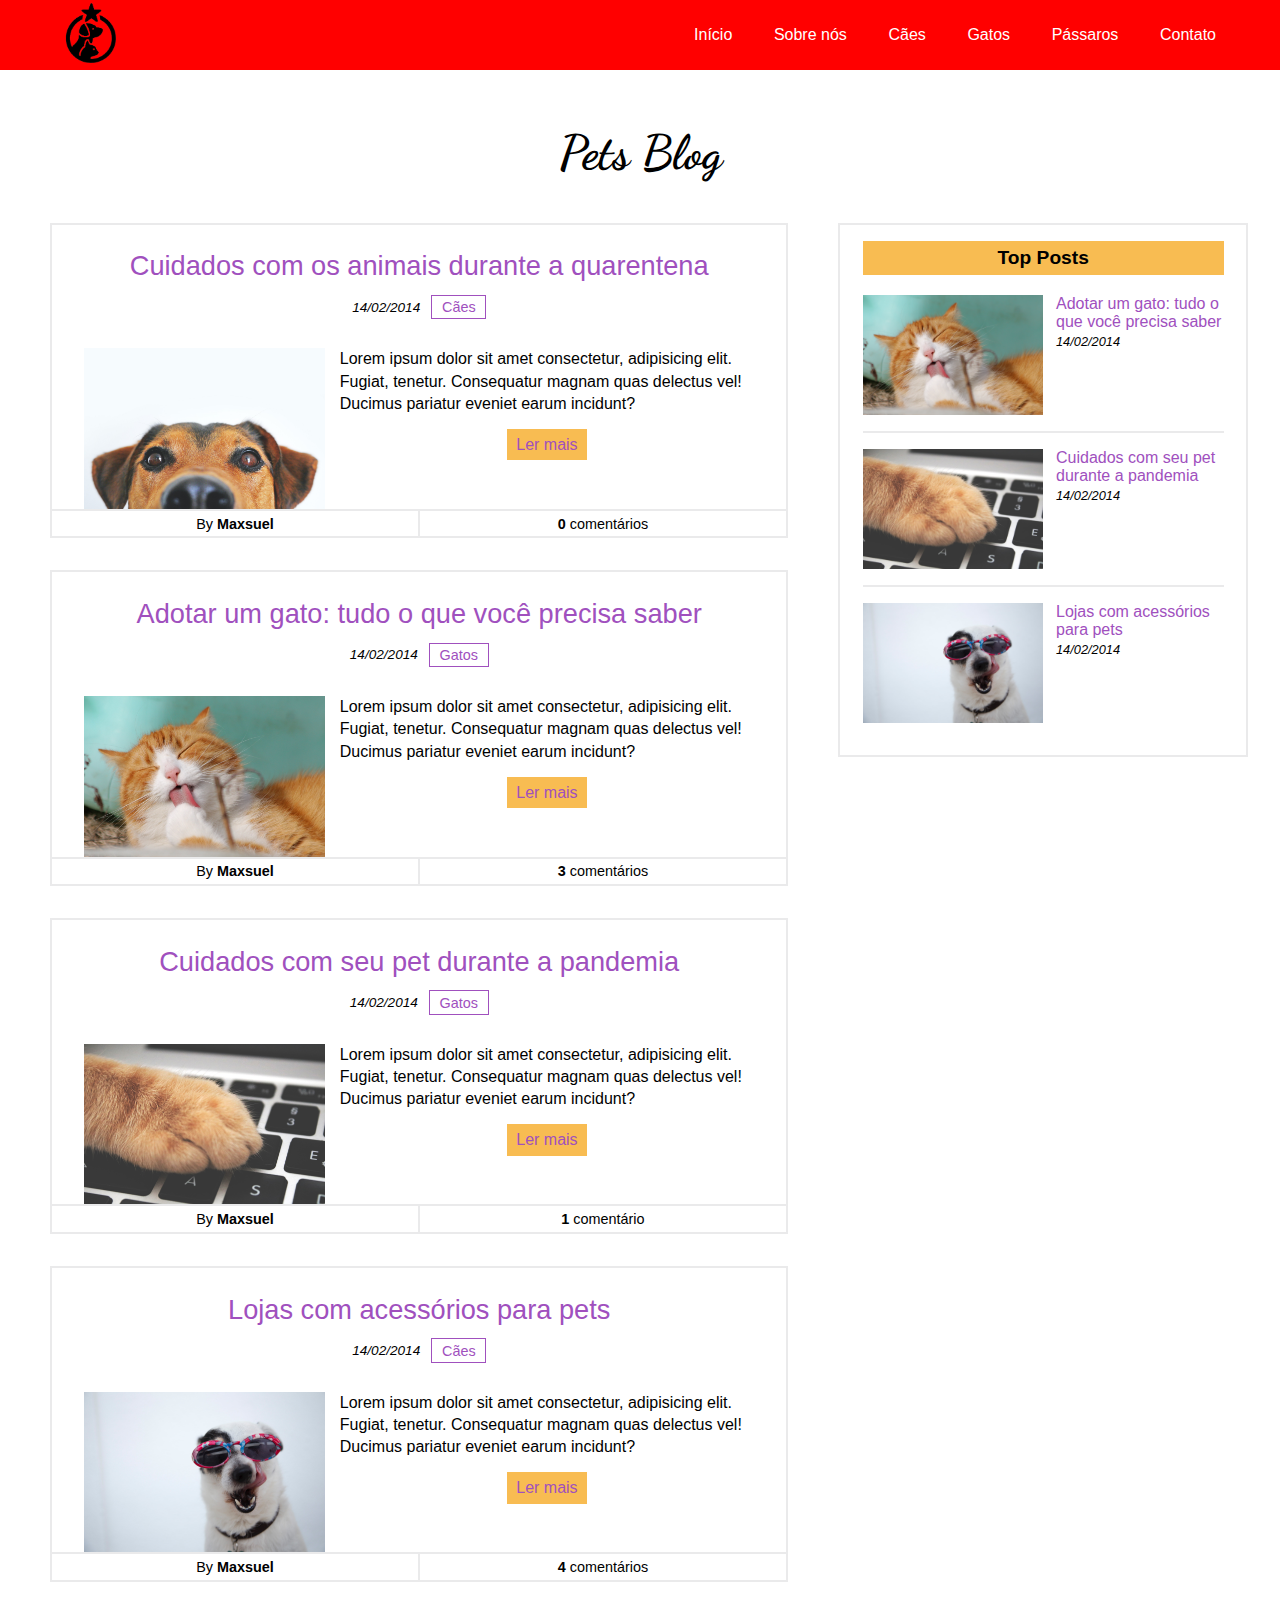
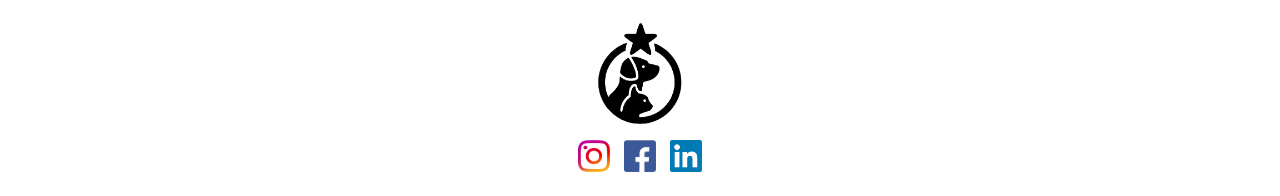
<file: index.html>
<!DOCTYPE html>
<html lang="pt-br">
<head>
    <meta charset="UTF-8">
    <meta name="viewport" content="width=device-width, initial-scale=1.0">
    
    <!-- Open Graph: Redes Sociais -->
    <meta property="og:url" content="https://pets-blog-max.vercel.app"/>
    <meta property="og:type" content="blog"/>
    <meta property="og:title" content="Pets Blog: Tudo sobre Pets"/>
    <meta property="og:description" content="lorem ipsun dolor asit col diln mdhd 9ncls nnoojs dan knskfkjsd nfsjkn nkfjs nfjksn nfksn">
    <meta property="og:image" content="https://pets-blog-max.vercel.app/img/logo.png"/>
    <meta property="og:image-type" content="image/png">

    <title>Pets Blog</title>
    <link rel="stylesheet" href="./css/style.css">
</head>
<body>
    <header>
        <a href="./index.html" class="logo"><img src="./img/logo.png" alt="logo pets blog"></a>
        <div id="hamburger" class="hamburger">
            <span class="linha-hamburger"></span>
            <span class="linha-hamburger"></span>
            <span class="linha-hamburger"></span>
        </div>

        <nav class="menu-lateral">
            <ul class="nav-list-lateral">
                <li><a href="./index.html">Início</a></li>
                <li><a href="#">Sobre nós</a></li>
                <li><a href="#">Cães</a></li>
                <li><a href="#">Gatos</a></li>
                <li><a href="#">Pássaros</a></li>
                <li><a href="#">Contato</a></li>
            </ul>
        </nav>
    </header>

    <nav class="dropdown">
        <ul id="nav-list-dropdown" class="nav-list-dropdown">
            <li><a href="./index.html">Início</a></li>
            <li><a href="#">Sobre nós</a></li>
            <li><a href="#">Cães</a></li>
            <li><a href="#">Gatos</a></li>
            <li><a href="#">Pássaros</a></li>
            <li><a href="#">Contato</a></li>
        </ul>
    </nav>
    
    <main>
        <h1>Pets Blog</h1>
        <div class="container-flex">
            <section class="artigos">
                <article class="artigo">
                    <div class="titulo">
                        <a href="./artigos/artigo.html">Cuidados com os animais durante a quarentena</a>
                        <div class="subtitulo">
                            <p class="data"><i>14/02/2014</i></p>
                            <span class="tag">Cães</span>
                        </div>
                    </div>
                    <div class="detalhes">
                        <img src="./img/dog.jpg" alt="Cachorro">
                        <p>Lorem ipsum dolor sit amet consectetur, adipisicing elit. Fugiat, tenetur. Consequatur magnam quas delectus vel! Ducimus pariatur eveniet earum incidunt?</p>
                        <a href="./artigos/artigo.html">Ler mais</a>
                    </div>
                    <div class="info">
                        <div class="autor">By <b>Maxsuel</b></div>
                        <div class="comentarios"><b>0</b> comentários</div>   
                    </div>
                </article>
                <article class="artigo">
                    <div class="titulo">
                        <a href="./artigos/artigo.html">Adotar um gato: tudo o que você precisa saber</a>
                        <div class="subtitulo">
                            <p class="data"><i>14/02/2014</i></p>
                            <span class="tag">Gatos</span>
                        </div>
                    </div>
                    <div class="detalhes">
                        <img src="./img/cat.jpg" alt="Gato">
                        <p>Lorem ipsum dolor sit amet consectetur, adipisicing elit. Fugiat, tenetur. Consequatur magnam quas delectus vel! Ducimus pariatur eveniet earum incidunt?</p>
                        <a href="./artigos/artigo.html">Ler mais</a>
                    </div>
                    <div class="info">
                        <div class="autor">By <b>Maxsuel</b></div>
                        <div class="comentarios"><b>3</b> comentários</div>   
                    </div>
                </article>
                <article class="artigo">
                    <div class="titulo">
                        <a href="./artigos/artigo.html">Cuidados com seu pet durante a pandemia</a>
                        <div class="subtitulo">
                            <p class="data"><i>14/02/2014</i></p>
                            <span class="tag">Gatos</span>
                        </div>
                    </div>
                    <div class="detalhes">
                        <img src="./img/pc.jpg" alt="Gato">
                        <p>Lorem ipsum dolor sit amet consectetur, adipisicing elit. Fugiat, tenetur. Consequatur magnam quas delectus vel! Ducimus pariatur eveniet earum incidunt?</p>
                        <a href="./artigos/artigo.html">Ler mais</a>
                    </div>
                    <div class="info">
                        <div class="autor">By <b>Maxsuel</b></div>
                        <div class="comentarios"><b>1</b> comentário</div>   
                    </div>
                </article>
                <article class="artigo">
                    <div class="titulo">
                        <a href="./artigos/artigo.html">Lojas com acessórios para pets</a>
                        <div class="subtitulo">
                            <p class="data"><i>14/02/2014</i></p>
                            <span class="tag">Cães</span>
                        </div>
                    </div>
                    <div class="detalhes">
                        <img src="./img/sun.jpg" alt="Cachorro">
                        <p>Lorem ipsum dolor sit amet consectetur, adipisicing elit. Fugiat, tenetur. Consequatur magnam quas delectus vel! Ducimus pariatur eveniet earum incidunt?</p>
                        <a href="./artigos/artigo.html">Ler mais</a>
                    </div>
                    <div class="info">
                        <div class="autor">By <b>Maxsuel</b></div>
                        <div class="comentarios"><b>4</b> comentários</div>   
                    </div>
                </article>
            </section>
            <aside>
                <span>Top Posts</span>
                <ul class="lista-top-posts">
                    <li class="post">
                        <img src="./img/cat.jpg" alt="Gato">
                        <div class="info-post">
                            <a href="./artigos/artigo.html">Adotar um gato: tudo o que você precisa saber</a>
                            <p class="data"><i>14/02/2014</i></p>
                        </div>
                    </li>
                    <li class="post">
                        <img src="./img/pc.jpg" alt="Pc">
                        <div class="info-post">
                            <a href="./artigos/artigo.html">Cuidados com seu pet durante a pandemia</a>
                            <p class="data"><i>14/02/2014</i></p>
                        </div>
                    </li>
                    <li class="post">
                        <img src="./img/sun.jpg" alt="Cachorro">
                        <div class="info-post">
                            <a href="./artigos/artigo.html">Lojas com acessórios para pets</a>
                            <p class="data"><i>14/02/2014</i></p>
                        </div>
                    </li>
               </ul> 
            </aside>
        </div>
    </main>
    
    <footer>
        <img src="./img/logo.png" alt="logo pets blog">
        <div class="redes-sociais">
            <a href="https://instagram.com" class="social"><img src="./img/social/instagram.png" alt="Instagram logo"></a>
            <a href="https://facebook.com" class="social"><img src="./img/social/facebook.png" alt="Facebook logo"></a>
            <a href="https://linkedin.com" class="social"><img src="./img/social/linkedin.png" alt="Linkedin logo"></a>
        </div>
    </footer>

    <script src="./js/dropdown.js"></script>
</body>
</html>
</file>
<file: css/style.css>
@import url('https://fonts.googleapis.com/css2?family=Dancing+Script:wght@400..700&display=swap');

@import url('./imports/reset.css');
@import url('./imports/header.css');  
@import url('./imports/aside.css');
@import url('./imports/footer.css');    

:root {
    --width100: 100%;
    --flex: flex;
    --center: center;
    --cor-borda: #eaeaeb;
    --cor-links: #A050BE;
    --bg-botoes: #F8BC52;
    --cinza: #d3d3d3;
    --branco: #ffffff;
}

body {
    width: var(--width100);
    font-family: Arial, Helvetica, sans-serif;
}

main {
    padding-top: 3.75rem;
}

h1 {
    font-family: "Dancing Script", Helvetica;
    font-size: 3rem;
    text-align: var(--center);
    margin-top: 2rem;
}

/* Artigos */

.artigos {
    display: var(--flex);
    flex-direction: column;
    align-items: var(--center);
    gap: 2rem;
    padding: 1.5rem 0;
}

.artigo {
    max-width: 80%;
    border: 2px solid var(--cor-borda);
    text-align: var(--center);
}

.artigoId {
    display: none;
}

.artigo .titulo {
    padding: 1rem 1.4rem .5rem 1.4rem;
}

.artigo .titulo a {
    font-size: 1.2rem;
    color: var(--cor-links);
}

.artigo .subtitulo, .artigo .info {
    display: var(--flex);
    justify-content: var(--center);
    align-items: var(--center);
}

.artigo .subtitulo {
    gap: 1rem;
    padding: .4rem 0;
}

.artigo .subtitulo .data {
    font-size: .71rem;
}

.artigo .subtitulo .tag {
    font-size: .7rem;
    border: 1px solid var(--cor-links);
    color: var(--cor-links);
    padding: .2rem .6rem;
}

.artigo .detalhes {
    padding: 0 1.4rem 1.4rem 1.4rem;    
}

.artigo .detalhes p {
    text-align: left;
    font-size: .85rem;
    line-height: 1.2rem;
    margin-bottom: .9rem;
}

.artigo .detalhes img {
    max-width: 40%;
    float: left;
    margin-right: .9rem;
}

.artigo .detalhes a {
    background-color: var(--bg-botoes);
    color: var(--cor-links);
    font-size: .8rem;
    padding: .45rem .6rem;
}

.artigo .info {
    border-top: 2px solid var(--cor-borda);
    width: var(--width100);
    font-size: .8rem;
} 

.artigo .info .autor, .artigo .info .comentarios {
    width: var(--width100);
    padding: .3rem 0;
}

.artigo .info .autor {
    border-right: 2px solid var(--cor-borda);
}

@media (min-width: 768px) and (max-width: 1024px) { /* Tablet */
    h1 {
        margin-top: 4rem;
    }

    .container-flex {
        display: var(--flex);
    }

    .artigos {
        padding: 2.6rem 0;
    }

    .artigo {
        max-width: 92%;
    }

    .artigo .titulo {
        padding: 1.3rem 1rem .5rem 1rem;
    }
    
    .artigo .titulo a {
        font-size: 1.4rem;
    }
    
    .artigo .subtitulo {
        gap: .6rem;
    }
    
    .artigo .detalhes {
        padding: .4rem 1.4rem 1.6rem 1.4rem;    
    }
    
    .artigo .detalhes img {
        max-width: 32%;
    }

    .artigo .detalhes p {
        margin-bottom: 1.3rem;
    }
}

@media (min-width: 1025px) { /* desktop */
    h1 {
        margin-top: 4rem;
    }

    .container-flex {
        display: var(--flex);
    }

    .artigos {
        padding: 2.6rem 0;
    }

    .artigo {
        max-width: 88%;
    }

    .artigo .titulo {
        padding: 1.6rem 1rem 1rem 1rem;
    }
    
    .artigo .titulo a {
        font-size: 1.7rem;
    }
    
    .artigo .subtitulo {
        gap: .7rem;
        padding: .8rem 0 .4rem 0;
    }

    .artigo .subtitulo .data {
        font-size: .85rem;
    }

    .artigo .subtitulo .tag {
        font-size: .9rem;
    }
    
    .artigo .detalhes {
        padding: .4rem 2rem 3rem 2rem;    
    }
    
    .artigo .detalhes img {
        max-width: 36%;
    }

    .artigo .detalhes p {
        font-size: 1rem;
        line-height: 1.4rem;
        margin-bottom: 1.3rem;
    }

    .artigo .detalhes a {
        font-size: 1rem;
    }

    .artigo .info {
        font-size: .9rem;
    }
}
</file>
